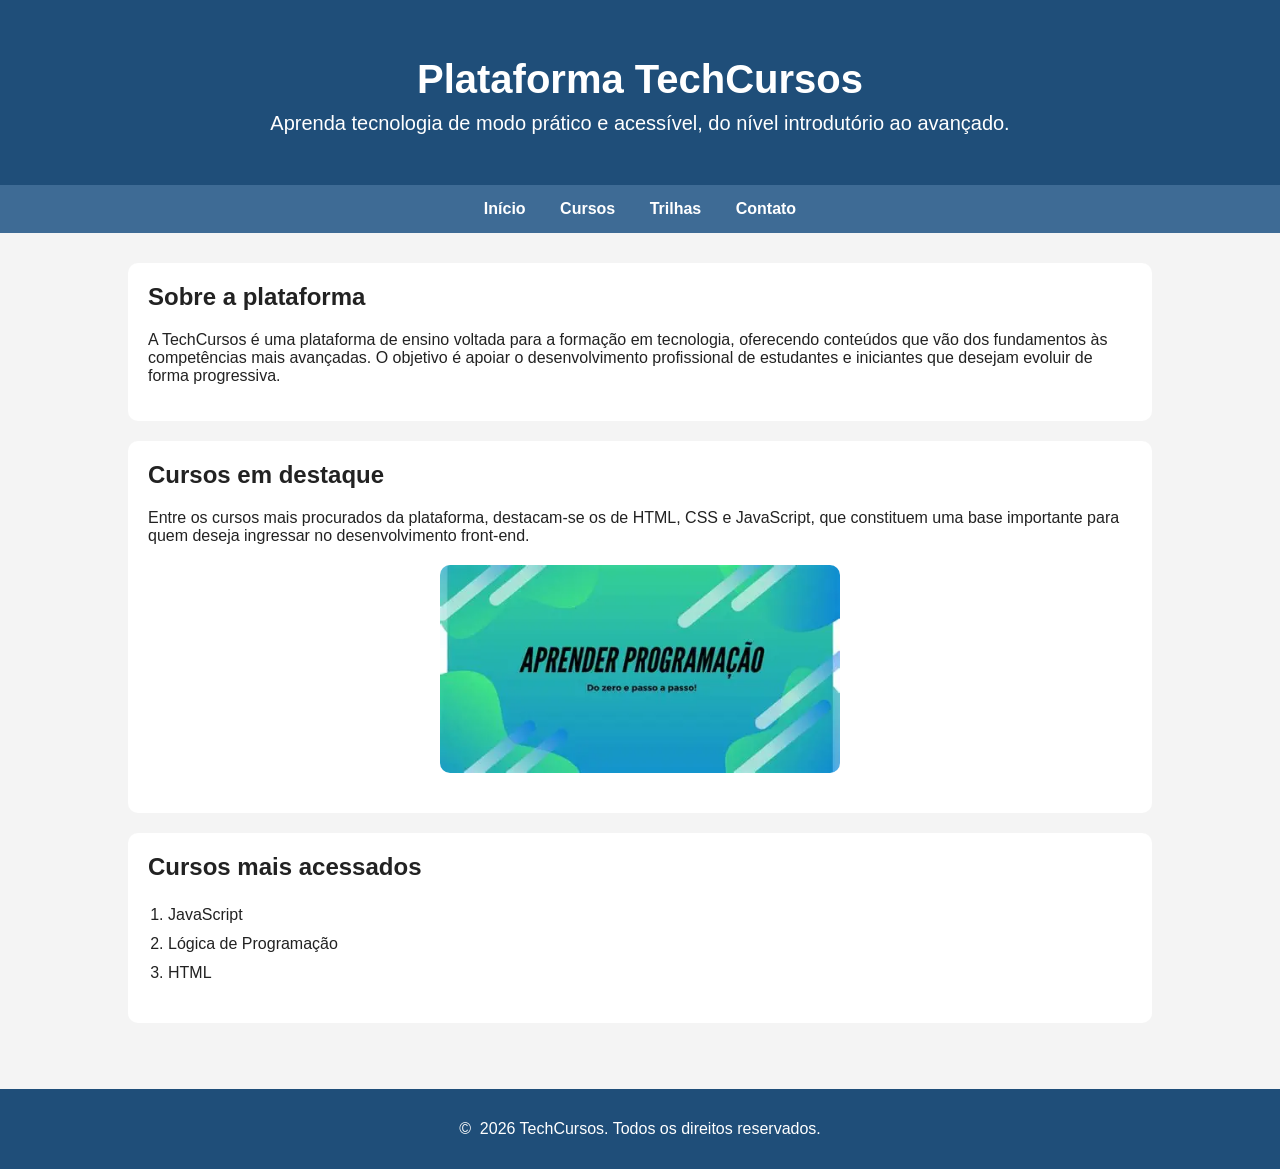
<file: materias-faculdade/front-end/projeto/index.html>
<!DOCTYPE html>
<html lang="pt-BR">
<head>
    <meta charset="UTF-8">
    <meta name="viewport" content="width=device-width, initial-scale=1.0">
    <link rel="stylesheet" href="css/index.css">
    <title>Plataforma TechCursos</title>
</head>

<body>
    <header id="topo-site">
        <h1 class="titulo-principal">Plataforma TechCursos</h1>
        <p class="subtitulo">
            Aprenda tecnologia de modo prático e acessível, do nível introdutório ao avançado.
        </p>
    </header>

    <nav class="menu-principal"> 
        <ul class="lista-menu">
            <li><a href="index.html">Início</a></li>
            <li><a href="#">Cursos</a></li>
            <li><a href="#">Trilhas</a></li>
            <li><a href="contato.html">Contato</a></li>
        </ul>
    </nav>  

    <main>
        <section class="bloco-conteudo">
            <h2 class="titulo-secao">Sobre a plataforma</h2>
            <p>
                A TechCursos é uma plataforma de ensino voltada para a formação em tecnologia,
                oferecendo conteúdos que vão dos fundamentos às competências mais avançadas.
                O objetivo é apoiar o desenvolvimento profissional de estudantes e iniciantes
                que desejam evoluir de forma progressiva.
            </p>
        </section>

        <section class="bloco-conteudo">
            <h2 class="titulo-secao">Cursos em destaque</h2>
            <p>
                Entre os cursos mais procurados da plataforma, destacam-se os de HTML, CSS e JavaScript,
                que constituem uma base importante para quem deseja ingressar no desenvolvimento front-end.
            </p>

            <figure class="bloco-imagem">
                <img src="img/projetinnn.png" alt="Pessoa estudando por meio de materiais online">
            </figure>
            
        </section>

        <aside class="bloco-lateral">
            <h2 class="titulo-secao">Cursos mais acessados</h2>
            <ol class="lista-ordenada">
                <li>JavaScript</li>
                <li>Lógica de Programação</li>
                <li>HTML</li>
            </ol>
        </aside>
    </main>

    <br>
    <br>

    <footer id="rodape-site">
        <p>&copy;&nbsp;&nbsp;2026 TechCursos. Todos os direitos reservados.</p>
    </footer>

</body>
</html>
</file>
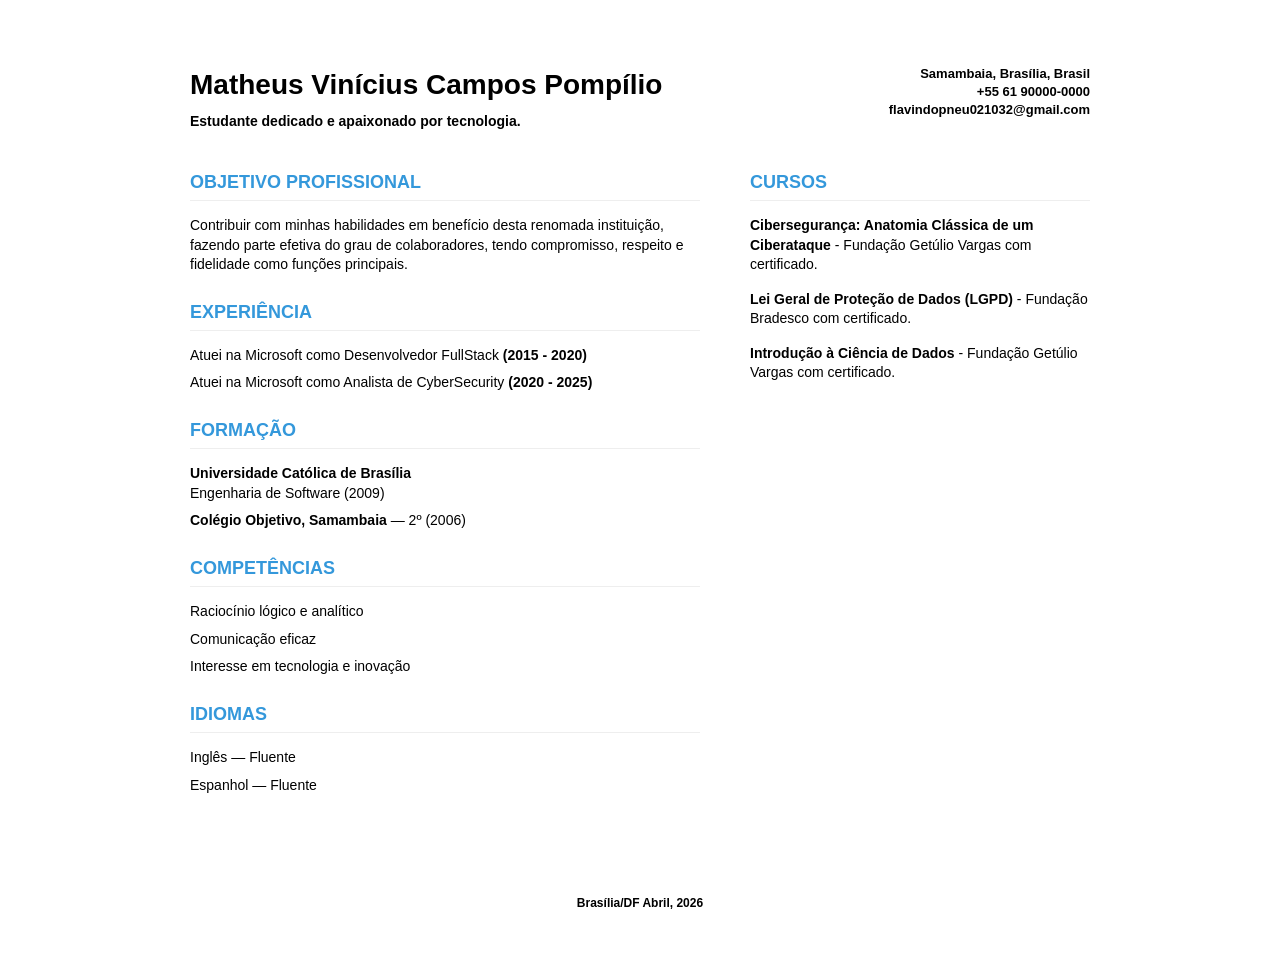
<file: materias-faculdade/front-end/curriculo/curriculo.html>
<!DOCTYPE html>
<html lang="pt-br">
<head>
    <meta charset="UTF-8">
    <meta name="viewport" content="width=device-width, initial-scale=1.0">
    <link rel="stylesheet" href="curriculo.css">
    <title>Currículo</title>
</head>
<body>
    <header>
        <div>
            <h1>Matheus Vinícius Campos Pompílio</h1>
            <p>Estudante dedicado e apaixonado por tecnologia.</p>
        </div>

        <div class="dados-lado">
            Samambaia, Brasília, Brasil<br>
            +55 61 90000-0000<br>
            flavindopneu021032@gmail.com
        </div>
    </header>

    <main>
        <div class="coluna-principal">
        <section class="obj">
            <h2>OBJETIVO PROFISSIONAL</h2>
            <p>Contribuir com minhas habilidades em benefício desta renomada instituição, fazendo parte efetiva do grau de colaboradores, tendo compromisso, respeito e fidelidade como funções principais.</p>
        </section>
            
        <section class="exp">
        <h2>EXPERIÊNCIA</h2>
            <p>Atuei na Microsoft como Desenvolvedor FullStack <b>(2015 - 2020)</b></p>
            <p>Atuei na Microsoft como Analista de CyberSecurity <b>(2020 - 2025)</b></p>
        </section>
            
        <section class="formacao">
            <h2>FORMAÇÃO</h2>
            <p><b>Universidade Católica de Brasília</b><br>
            Engenharia de Software (2009)</p>
            <p><b>Colégio Objetivo, Samambaia</b> — 2º (2006)</p>
        </section>

        <section class="competencias">
            <h2>COMPETÊNCIAS</h2>
            <p>Raciocínio lógico e analítico</p>
            <p>Comunicação eficaz</p>
            <p>Interesse em tecnologia e inovação</p>
        </section>

        <section class="idiomas">
            <h2>IDIOMAS</h2>
            <p>Inglês — Fluente</p>
            <p>Espanhol — Fluente</p>
        </section>
    </div>

    <aside class="cursos">
        <h2>CURSOS</h2>
        <p><b>Cibersegurança: Anatomia Clássica de um Ciberataque</b> - Fundação Getúlio Vargas com certificado.</p>
        <p><b>Lei Geral de Proteção de Dados (LGPD)</b> - Fundação Bradesco com certificado.</p>
        <p><b>Introdução à Ciência de Dados</b> - Fundação Getúlio Vargas com certificado.</p>
    </aside>
    </main>

    <footer><b>Brasília/DF Abril, 2026</b></footer>

</body>
</html>
</file>
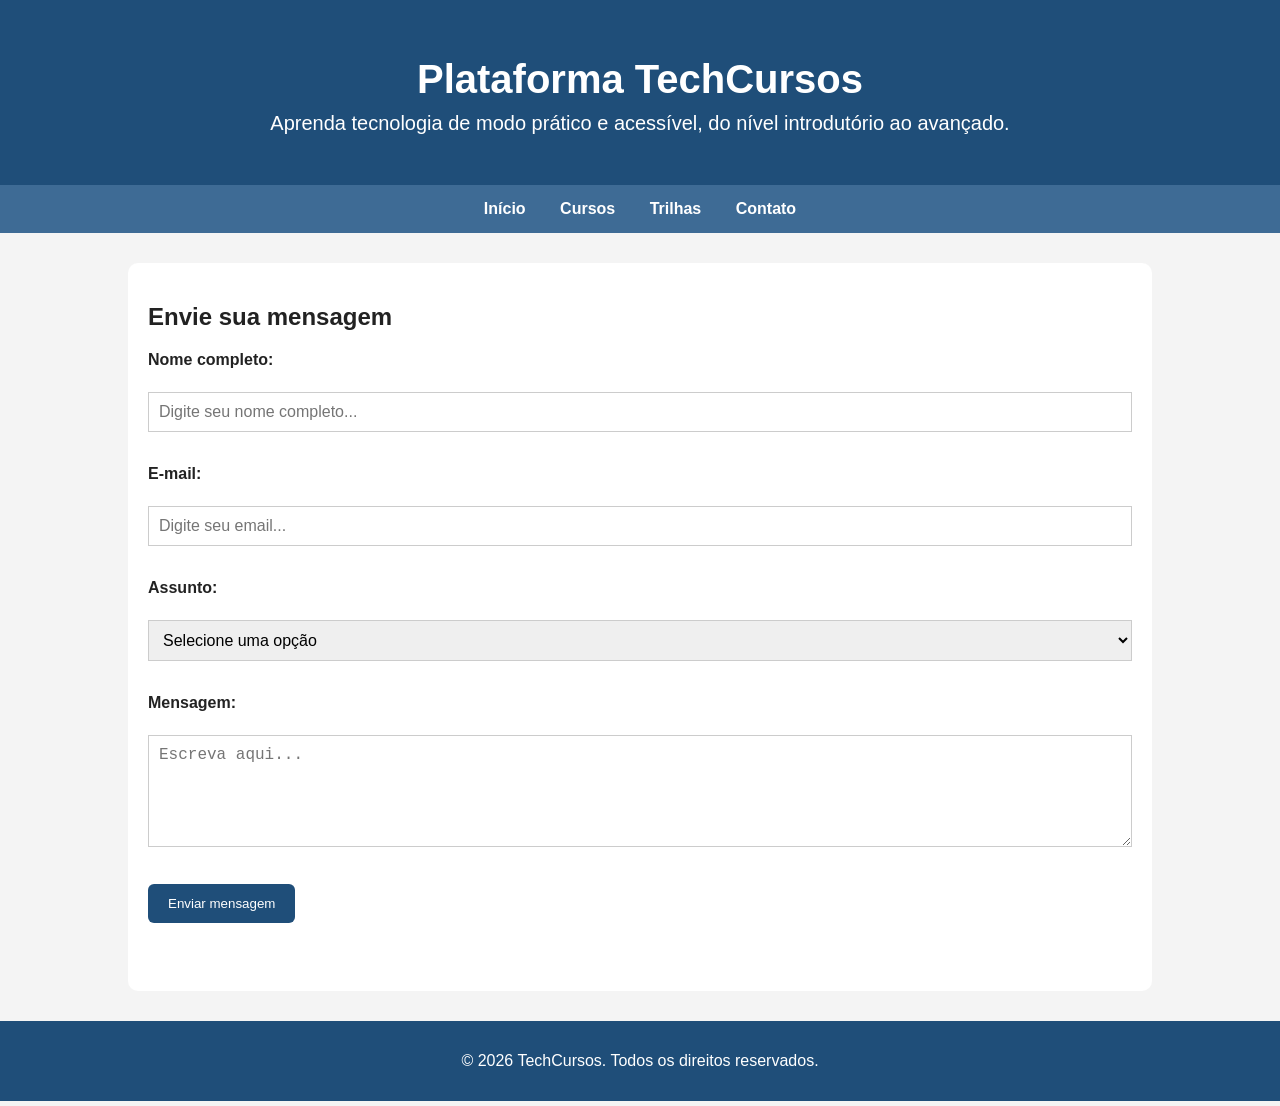
<file: materias-faculdade/front-end/projeto/contato.html>
<!DOCTYPE html>
<html lang="pt-BR">
<head>
    <meta charset="UTF-8">
    <meta name="viewport" content="width=device-width, initial-scale=1.0">
    <link rel="stylesheet" href="css/contato.css">
    <title>Plataforma TechCursos</title>
</head>

<body>
    <header id="topo-site">
        <h1 class="titulo-principal">Plataforma TechCursos</h1>
        <p class="subtitulo">
            Aprenda tecnologia de modo prático e acessível, do nível introdutório ao avançado.
        </p>
    </header>

    <nav class="menu-principal"> 
        <ul class="lista-menu">
            <li><a href="index.html">Início</a></li>
            <li><a href="#">Cursos</a></li>
            <li><a href="#">Trilhas</a></li>
            <li><a href="contato.html">Contato</a></li>
        </ul>
    </nav>  

    <main>
        <section class="bloco-conteudo">
            <h2 class="titulo-secao">Envie sua mensagem</h2>
            
            <form>
                <div>
                    <label for="nome">Nome completo:</label>
                    <br>
                    <input type="text" id="nome" name="nome" placeholder="Digite seu nome completo..." required>
                </div>

                <br>

                <div>
                    <label for="email">E-mail:</label>
                    <br>
                    <input type="email" id="email" name="email" placeholder="Digite seu email..." required>
                </div>

                <br>

                <div>
                    <label for="assunto">Assunto:</label>
                    <br>
                    <select id="assunto" name="assunto">
                        <option value="">Selecione uma opção</option>
                        <option value="duvida">Dúvida sobre o curso</option>
                        <option value="suporte">Suporte técnico</option>
                        <option value="outros">Outros</option>
                    </select>    
                </div>
                
                <br>
                
                <div>
                    <label for="mensagem">Mensagem:</label>
                    <br>
                    <textarea id="mensagem" name="mensagem" rows="5" placeholder="Escreva aqui..."></textarea>
                </div>
                <br>

                <div>
                    <button type="submit">Enviar mensagem</button>
                </div>
                <br>
                
            </form>
        </section>
    </main>

    <footer id="rodape-site">
        <p>&copy;&nbsp;2026 TechCursos. Todos os direitos reservados.</p>
    </footer>
</body>
</html>
</file>
<file: materias-faculdade/front-end/projeto/css/index.css>
body {
    background-color: #f4f4f4;
    color: #222222;
    font-family: Arial, Helvetica, sans-serif;
    margin: 0;
}

#topo-site {
    background-color: #1f4e79;
    color: white;
    text-align: center;
    padding: 30px 20px;
}

.titulo-principal {
    font-size: 40px;
    margin-bottom: 10px;
}

.subtitulo {
    font-size: 20px;
    margin-top: 0;
}

.menu-principal {
    background-color: #3e6b95;
    padding: 15px;
}

.lista-menu {
    list-style: none;
    text-align: center;
    margin: 0;
    padding: 0;
}

.lista-menu li {
    display: inline;
    margin: 0 15px;
}

.lista-menu a {
    color: white;
    text-decoration: none;
    font-weight: bold;
}

main {
    width: 80%;
    margin: 30px auto;
}

.bloco-conteudo, .bloco-lateral {
    background-color: white;
    padding: 20px;
    margin-top: 20px;
    border-radius: 10px;
}

.titulo-secao {
    color: #222222;
    margin-top: 0;
}

.bloco-imagem {
    text-align: center;
    margin-top: 20px;
}

.bloco-imagem img {
    width: 400px;
    max-width: 400px;
    border-radius: 10px;
}

.lista-ordenada {
    line-height: 1.8;
    padding-left: 20px;

}

#rodape-site {
    background-color: #1f4e79;
    color: white;
    text-align: center;
    padding: 15px;
}
</file>
<file: materias-faculdade/front-end/curriculo/curriculo.css>
* {
    color: #000000;
}

body {
    font-family: 'Arial', sans-serif;
    line-height: 1.4;
    max-width: 900px;
    margin: 40px auto;
    padding: 20px;
    background-color: #fff;
}

header {
    display: flex;
    justify-content: space-between;
    align-items: flex-start;
    margin-bottom: 40px;
}

h1 {
    font-size: 28px;
    margin: 0;
    color: #000;
}

header {
    margin: 5px 0;
    font-weight: bold;
}

.dados-lado {
    text-align: right;
    font-size: 13px;
    font-weight: bold;
}

main {
    display: grid;
    grid-template-columns: 1.5fr 1fr; 
    gap: 50px;
}

h2 {
    color: #3498db; 
    font-size: 18px;
    text-transform: uppercase;
    border-bottom: 1px solid #eee;
    padding-bottom: 5px;
    margin-top: 0;
}

section, div, aside {
    margin-bottom: 25px;
}

p {
    margin: 8px 0;
    font-size: 14px;
}


footer {
    margin-top: 50px;
    text-align: center;
    font-size: 12px;
}


.cursos p {
    margin-bottom: 15px;
}
</file>
<file: materias-faculdade/front-end/projeto/css/contato.css>
body {
    background-color: #f4f4f4;
    color: #222222;
    font-family: Arial, Helvetica, sans-serif;
    margin: 0;
}

#topo-site {
    background-color: #1f4e79;
    color: white;
    text-align: center;
    padding: 30px 20px;
}

.titulo-principal {
    font-size: 40px;
    margin-bottom: 10px;
}

.subtitulo {
    font-size: 20px;
    margin-top: 0;
}

.menu-principal {
    background-color: #3e6b95;
    padding: 15px;
}

.lista-menu {
    list-style: none;
    text-align: center;
    margin: 0;
    padding: 0;
}

.lista-menu li {
    display: inline;
    margin: 0 15px;
}

.lista-menu a {
    color: white;
    text-decoration: none;
    font-weight: bold;
}

main {
    width: 80%;
    margin: 30px auto;
}

.bloco-conteudo {
    background-color: white;
    padding: 20px;
    margin-top: 20px;
    border-radius: 10px;
}

form, div {
    margin-bottom: 15px;
}

label {
    font-weight: bold;
    display: block;
    margin-bottom: 5px;
}

input, select, textarea {
    width: 100%;
    padding: 10px;
    border: 1px solid #cccccc;
    font-size: 16px;
    box-sizing: border-box;
}

textarea {
    resize: vertical;
}

button {
    background-color: #1f4e79;
    color: white;
    border: none;
    padding: 12px 20px;
    border-radius: 6px;
}

#rodape-site {
    background-color: #1f4e79;
    color: white;
    text-align: center;
    padding: 15px;
}
</file>
